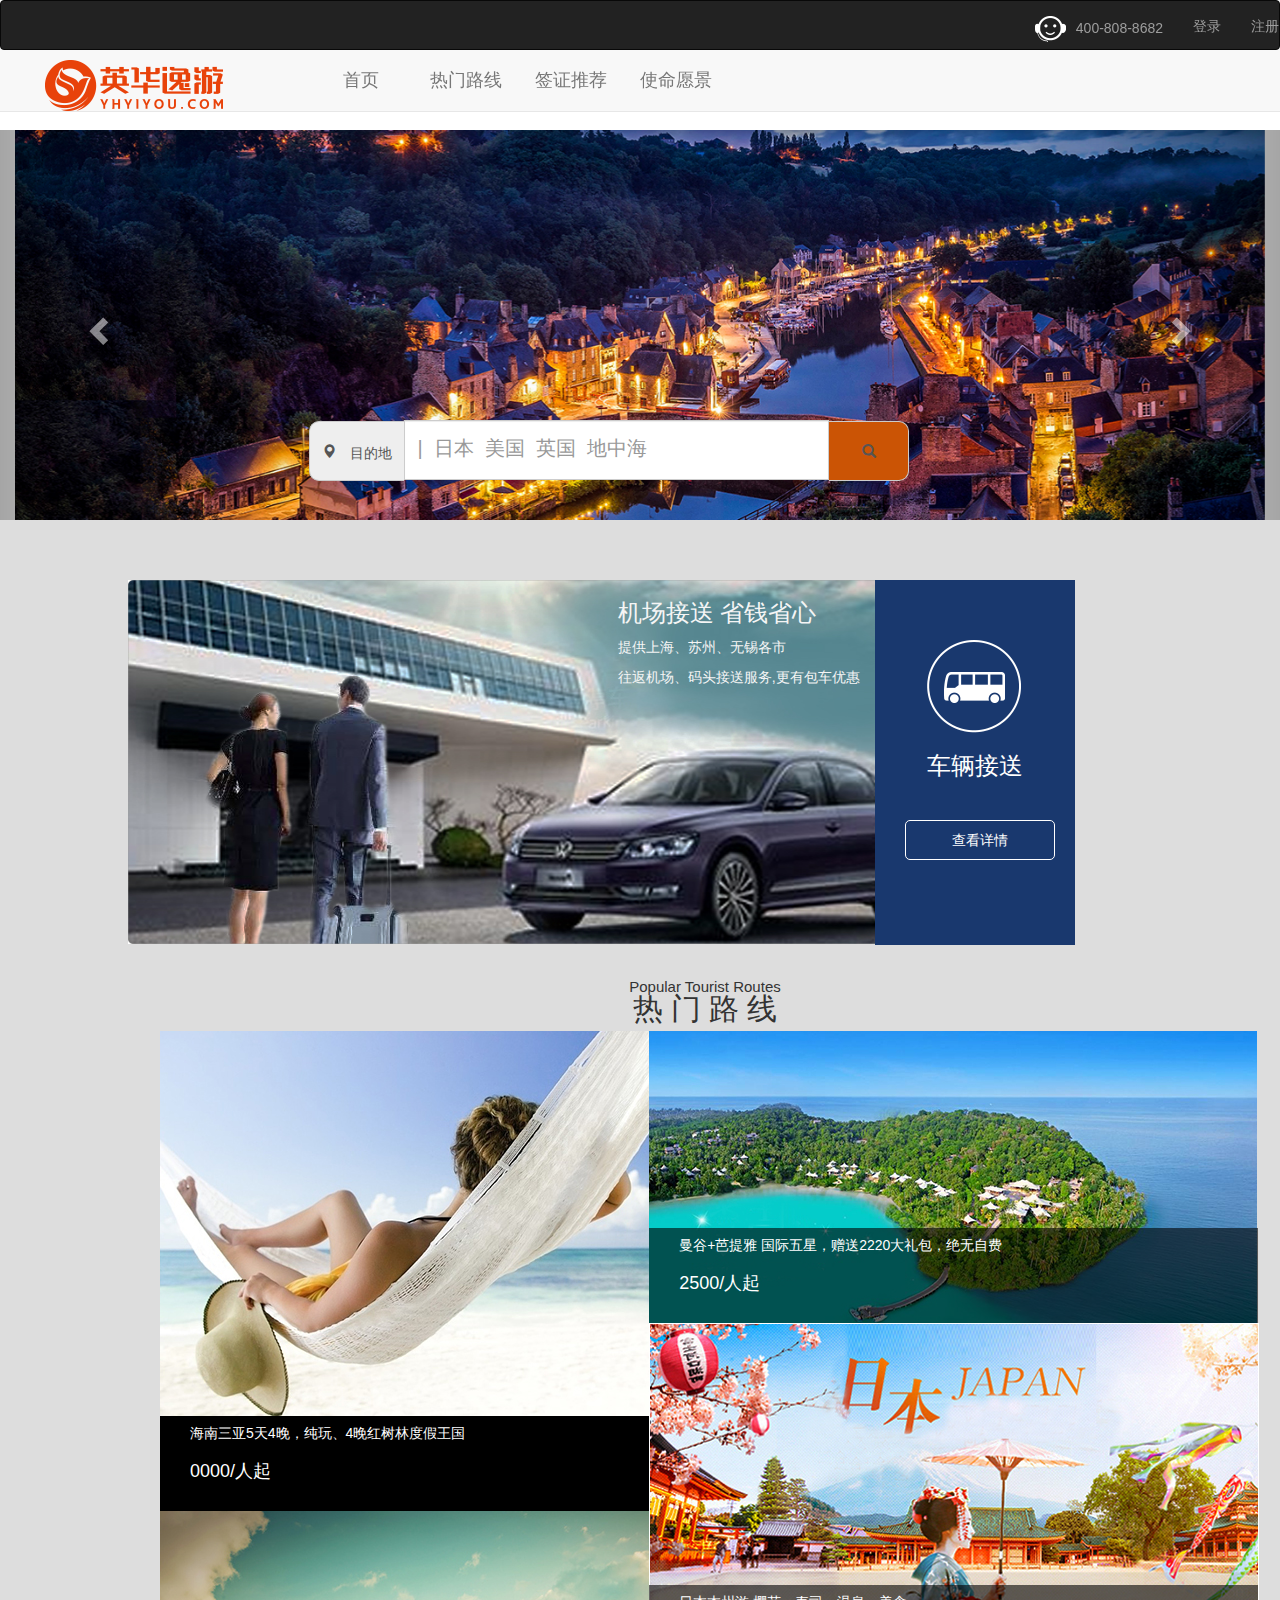
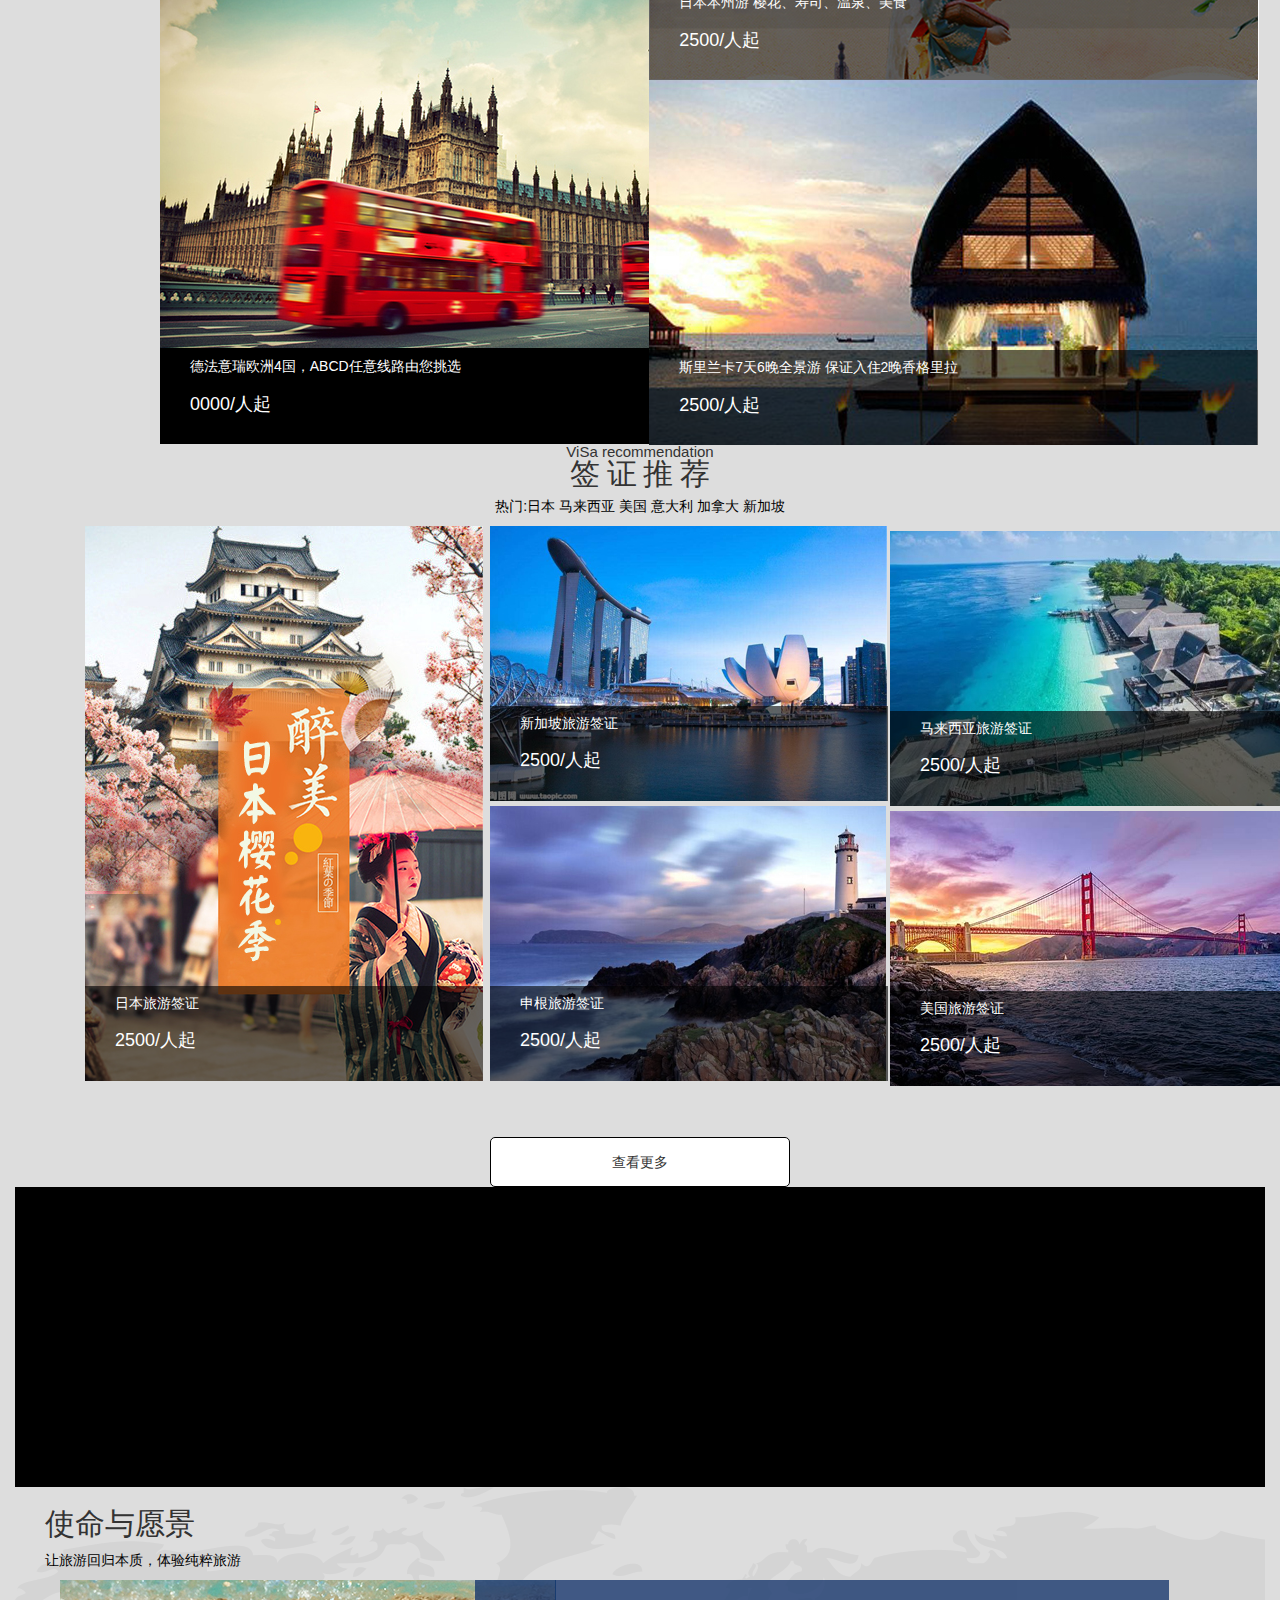
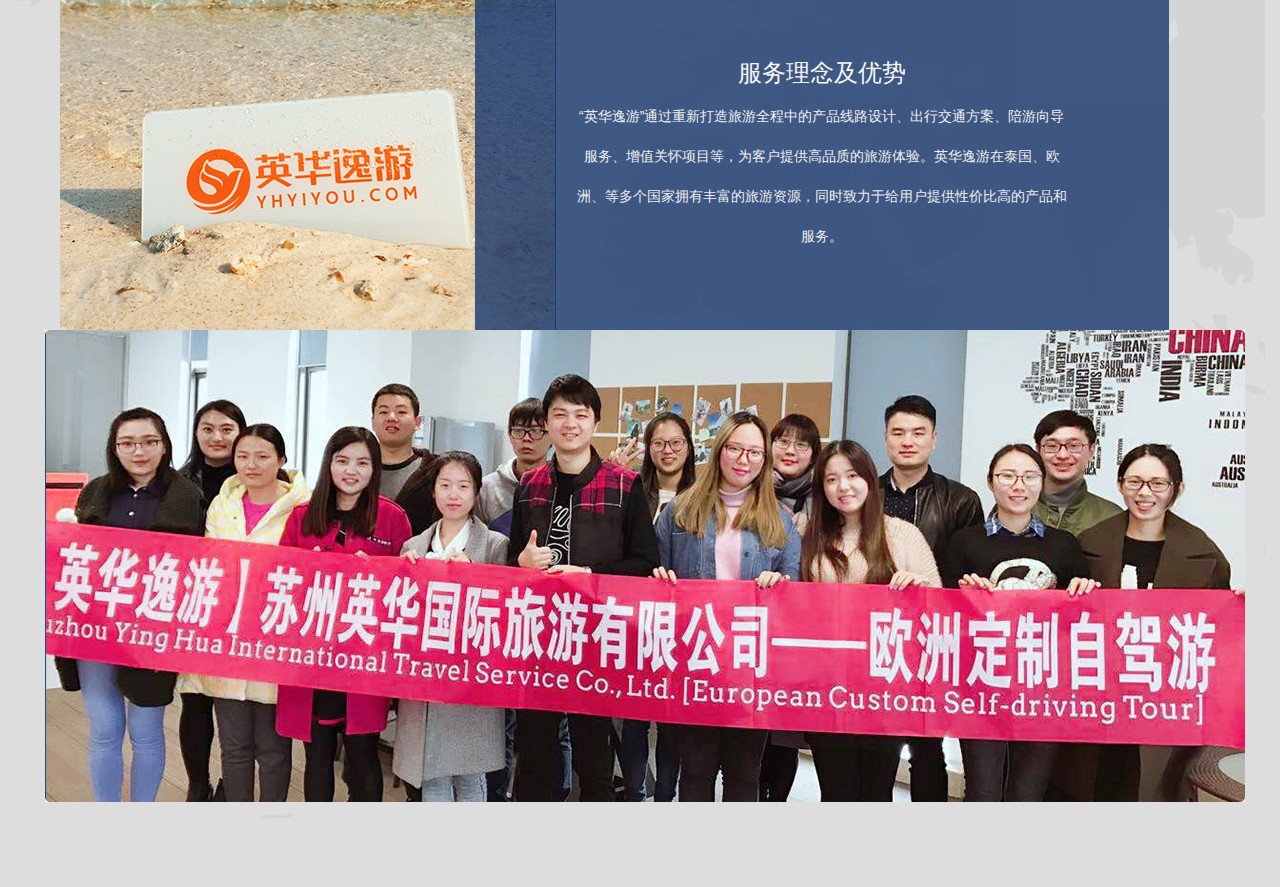
<file: 雪梨任务/5.0/html/index.htm>
<!DOCTYPE html>
<html lang="en">
<head>
    <meta charset="UTF-8">
    <meta name="viewport" content="width=device-width, initial-scale=1.0">
    <meta http-equiv="X-UA-Compatible" content="ie=edge">
    <title>英华逸游</title>
    <link rel="stylesheet" href="../bootstrap-3.3.7-dist/bootstrap-3.3.7-dist/css/bootstrap.css">
    <link rel="stylesheet" href="../css/index.css">
</head>
<body data-spy="scroll">
            <!-- b导航栏 -->
            <div id="container-fluid" data-target="#nav">
                    <div class="container-fluid">
                        <nav class="navbar navbar-default navbar-fixed-top" id="nav">
                                <!-- 小黑栏 -->
                                <nav class="navbar navbar-inverse" id="blackNav">
                                        <div class="collapse navbar-collapse">
                                            <ul class="nav navbar-nav navbar-right">
                                                <li></li>
                                                <li><a><img src="../img/tell.png" class="white">400-808-8682</a></li>
                                                <li><a href="#">登录</a></li>        
                                                <li><a href="#">注册</a></li>        
                                            </ul>   
                                        </div>      
                                    </nav>      
                            <div class="navbar-header">
                                <button type="button" class="navbar-toggle" data-toggle="collapse" data-target="#bs-1">
                                    <span class="sr-only">导航开关</span>
                                    <span class="icon-bar"></span>
                                    <span class="icon-bar"></span>
                                    <span class="icon-bar"></span>
                                </button>
                                <img src="../img/logo.png" id="logo"> 
                                <button type="button" class="btn btn-xs btn-danger" id="dangerBtn">快速定制</button>
                            </div>
                            <div class="collapse navbar-collapse smallNav" id="bs-1">
                                <ul class="nav navbar-nav right" id="itemList">
                                   <li class="navNode"><a href="#container">首页</a></li> 
                                   <li class="navNode"><a href="#way">热门路线</a></li> 
                                   <li class="navNode"><a href="#visa">签证推荐</a></li> 
                                   <li class="navNode"><a href="#shiming">使命愿景</a></li> 
                                </ul>   
                            </div>      
                        </nav>      
                    </div>
                </div>
                <!-- e导航栏 -->
    <div id="all">
        <!-- 轮播+搜索 -->
                <div id="myCarousel" class="carousel slide col-md-12" style="width: 100%">
                        <!-- 轮播（Carousel）项目 -->
                        <div class="carousel-inner">
                            <div class="item active">
                                <img src="../img/banner.jpg" alt="First slide">
                            </div>
                            <div class="item">
                                <img src="../img/banner.jpg" alt="Second slide">
                            </div>
                        </div>
                        <!-- 轮播（Carousel）导航 -->
                        <a class="left carousel-control" href="#myCarousel" role="button" data-slide="prev">
                            <span class="glyphicon glyphicon-chevron-left" aria-hidden="true"></span>
                            <span class="sr-only">Previous</span>
                        </a>
                        <a class="right carousel-control" href="#myCarousel" role="button" data-slide="next">
                            <span class="glyphicon glyphicon-chevron-right" aria-hidden="true"></span>
                            <span class="sr-only">Next</span>
                        </a>
                    </div> 
                    <div id="search" class="col-md-10">
                            <div class="input-group">
                                <span class="input-group-addon btn glyphicon glyphicon-map-marker"> 目的地</span>
                                <input type="search" class="form-control" placeholder="|  日本  美国  英国  地中海">
                                <span class="input-group-addon btn  glyphicon glyphicon-search" style="background-color: #cb5405"></span>
                            </div>
                    </div>
        <!-- 轮播 + 搜索 -->
        <div id="bus" class="container">
            <div class="row">
                <div class="col-md-7 col-sm-7" id="car">
                    <span class="carSpan">
                        <h3>机场接送 省钱省心</h3>
                        <p>提供上海、苏州、无锡各市</p>
                        <p>往返机场、码头接送服务,更有包车优惠</p>
                    </span>
                </div>
                <div id="buleCar" class="col-md-4 col-sm-4">
                    <div class="col-md-12 col-sm-12"><img src="../img/car.png" ></div>
                    <div class="col-md-12 col-sm-12"><h3 class="col-md-12">车辆接送</h3></div>
                    <div class="col-md-12 col-sm-12"> <button>查看详情</button></div>
                </div>
                <div id="SmBuleCar"class="col-sm-12">
                    <div class="col-sm-3 col-xs-3"><img src="../img/carH.png" alt=""></div>
                    <div class="col-sm-6 col-xs-6"><span class="carSpan"><h3 style="color:cornflowerblue">机场接送 省钱省心</h3><p style="color:cornflowerblue">提供上海、苏州、无锡各市</p></span></div>
                    <div class="col-sm-3 col-xs-3"> <button>查看详情</button></div>
                </div>
            </div>
            
            <div id="way">
                <div class="row">
                    <hr>
                    <div class="col-md-12 col-sm-12" id="wayTitle" style="text-align: center;"><h2 class="wayTitle bgNone">热门路线</h2> <ruby class="smNone" style="font-size: 30px;">热门路线<rt>Popular Tourist Routes</rt> </ruby></div>
                        <hr>
                    <div >
                        <div class="col-md-5">
                            <div class="col-md-12 col-sm-12 col-xs-12"><img src="../img/hot1.jpg"> </div>
                            <div class="col-md-12 col-sm-12 col-xs-12" style="background-color: black;height:95px;margin-left: 15px;width: 600px;">
                                <span style="color: white;">
                                    <h5 class="col-md-12 col-sm-12 col-xs-9">海南三亚5天4晚，纯玩、4晚红树林度假王国</h5>
                                    <h4 class="col-md-12 col-sm-12 col-xs-3">0000/人起</h4>
                                </span>
                            </div>
                            <div class="col-md-12 col-sm-12 col-xs-12"><img src="../img/hot2.jpg"></div>
                            <div class="col-md-12 col-sm-12 col-xs-12" style="background-color: black;height:95px;margin-left: 15px;width: 600px;">
                                <span style="color: white;">
                                    <h5 class="col-md-12 col-sm-12 col-xs-9">德法意瑞欧洲4国，ABCD任意线路由您挑选</h5>
                                    <h4 class="col-md-12 col-sm-12 col-xs-3">0000/人起</h4>
                                </span>
                            </div>
                        </div>
                        <div class="smNone col-md-5" style="margin-left: 10px;">
                            <div class="col-md-12 col-sm-12">
                                <img src="../img/hot3.jpg">
                                <div style="background-color: rgba(0,0,0,0.6);margin-top: -95px;width: 609px;height: 95px;" class="col-md-12">
                                    <span style="color: white;">
                                        <h5 class="col-md-12 col-sm-12 col-xs-9">曼谷+芭提雅 国际五星，赠送2220大礼包，绝无自费</h5>
                                        <h4 class="col-md-12 col-sm-12 col-xs-9">2500/人起</h4>
                                    </span>
                                </div>
                            </div>
                            <div class="col-md-12 col-sm-12">
                                <img src="../img/hot4.jpg">
                                <div style="background-color: rgba(0,0,0,0.6);margin-top: -95px;width: 609px;height: 95px;" class="col-md-12">
                                        <span style="color: white;">
                                            <h5 class="col-md-12 col-sm-12 col-xs-9">日本本州游 樱花、寿司、温泉、美食</h5>
                                            <h4 class="col-md-12 col-sm-12 col-xs-9">2500/人起</h4>
                                        </span>
                                </div>
                            </div>
                            <div class="col-md-12 col-sm-12">
                                <img src="../img/hot5.jpg">
                                <div style="background-color: rgba(0,0,0,0.6);margin-top: -95px;width: 609px;height: 95px;" class="col-md-12">
                                        <span style="color: white;">
                                            <h5 class="col-md-12 col-sm-12 col-xs-9">斯里兰卡7天6晚全景游   保证入住2晚香格里拉</h5>
                                            <h4 class="col-md-12 col-sm-12 col-xs-9">2500/人起</h4>
                                        </span>
                                </div>
                            </div>
                        </div>
                    </div>
                </div>
            </div>
            <div class="container" id="visa">
                    <div class="row">
                        <hr>
                        <div class="col-md-12 col-sm-12" id="visaTitle">
                            <ruby style="font-size: 30px;">
                                签证推荐
                                <rt class="smNone">ViSa recommendation</rt>
                            </ruby>
                            <p style="color: black" class="smNone">热门:日本 马来西亚 美国 意大利 加拿大 新加坡</p>
                        </div>
                        <hr>
                        <div class="col-md-4 col-xs-5">
                            <div class="col-md-12 col-xs-12"><img src="../img/visa1.jpg" alt="">
                                <div style="background-color: rgba(0,0,0,0.6);margin-top: -95px;width: 398px;height: 95px;" class="col-md-12">
                                        <span style="color: white;">
                                            <h5 class="col-md-12 col-sm-12 col-xs-9">日本旅游签证</h5>
                                            <h4 class="col-md-12 col-sm-12 col-xs-9">2500/人起</h4>
                                        </span>
                                </div>
                            </div>

                        </div>
                        <div class="col-md-7 col-xs-6" style="margin-left:15px">
                            <div class="col-md-8 col-xs-12"><img src="../img/visa2.jpg" alt="">
                                <div style="background-color: rgba(0,0,0,0.6);margin-top: -95px;width: 398px;height: 95px;" class="col-md-12">
                                        <span style="color: white;">
                                            <h5 class="col-md-12 col-sm-12 col-xs-9">新加坡旅游签证</h5>
                                            <h4 class="col-md-12 col-sm-12 col-xs-9">2500/人起</h4>
                                        </span>
                                </div>
                            </div>
                            <div class="col-md-4 smNone" style="margin-left: -35px;margin-top: 5px"><img src="../img/visa3.jpg" alt="">
                                <div style="background-color: rgba(0,0,0,0.6);margin-top: -95px;width: 398px;height: 95px;" class="col-md-12">
                                        <span style="color: white;">
                                            <h5 class="col-md-12 col-sm-12 col-xs-9">马来西亚旅游签证</h5>
                                            <h4 class="col-md-12 col-sm-12 col-xs-9">2500/人起</h4>
                                        </span>
                                </div>
                            </div>
                            <div class="col-md-8 smNone"><img src="../img/visa4.jpg" alt="">
                                <div style="background-color: rgba(0,0,0,0.6);margin-top: -95px;width: 398px;height: 95px;" class="col-md-12">
                                        <span style="color: white;">
                                            <h5 class="col-md-12 col-sm-12 col-xs-9">申根旅游签证</h5>
                                            <h4 class="col-md-12 col-sm-12 col-xs-9">2500/人起</h4>
                                        </span>
                                </div>
                            </div>
                            <div class="col-md-4 col-xs-12" style="margin-left: -35px;margin-top: 5px"><img src="../img/visa5.jpg" alt="">
                                <div style="background-color: rgba(0,0,0,0.6);margin-top: -95px;width: 398px;height: 95px;" class="col-md-12">
                                        <span style="color: white;">
                                            <h5 class="col-md-12 col-sm-12 col-xs-9">美国旅游签证</h5>
                                            <h4 class="col-md-12 col-sm-12 col-xs-9">2500/人起</h4>
                                        </span>
                                </div>
                            </div>
                        </div>
                        <div class="col-md-3 smNone" style="margin-left:15px">
                            
                        </div>
                        <div class="col-md-12 col-xs-12" style="text-align: center;margin-top: 50px;">
                            <button style="background-color: white;width:300px;height:50px;border:1px solid black;border-radius: 5px;">查看更多</button>
                        </div>
                        <hr>
                    </div>

            </div>
            <!-- 无图 -->
            <div>
                <div class="col-md-12" style="height: 300px;background-color: black">
                </div>
            </div>
            <div class="continer col-md-12" style="background: url(../img/back.png) no-repeat;height:1000px;">
                <hr>
                <div class="col-md-12 wayTitle" id="shiming">
                    <span>
                        <h2>使命与愿景</h2>
                        <p style="color:black;" class="smNone ">让旅游回归本质，体验纯粹旅游</p>
                    </span>
                </div>
                <hr>
                <div class="col-md-12">
                    <div class="col-md-4"><img src="../img/mission1.jpg"></div>
                    <div class="col-md-7" style="background-color: #19386e;opacity: 0.8;text-align: center;margin-left: 33px;height: 350px;">
                        <span style="color: white; margin-top: 60px;" class="col-md-12">
                            <h3>服务理念及优势</h3>
                            <div class="col-md-1"></div>
                            <p class="col-md-10" style="line-height: 40px;">“英华逸游”通过重新打造旅游全程中的产品线路设计、出行交通方案、陪游向导服务、增值关怀项目等，为客户提供高品质的旅游体验。英华逸游在泰国、欧洲、等多个国家拥有丰富的旅游资源，同时致力于给用户提供性价比高的产品和服务。</p>
                        </span>
                    </div>
                </div>
                <div class="col-md-12">
                    <img src="../img/mission2.jpg" alt="">
                </div>
                <div class="col-md-12">
                    <div class="col-md-4"></div>
                    <div class="col-md-4"></div>
                    <div class="col-md-4"></div>
                </div>
            </div>
        </div>
        </div>
    </div>
</body>
<script src="../js/jquery-3.3.1.min.js"></script>
<script src="../bootstrap-3.3.7-dist/bootstrap-3.3.7-dist/js/bootstrap.min.js"></script>
<script>
    (function($,d){
        $('.navNode').mouseover(function(){
            $(this).css({'border-bottom':'4px solid orange',"color":"orange"});
        });
        $('.navNode').mouseleave(function(){
            $(this).css({'border-bottom':'#f8f8f8',"color":"#777"})
        });
    })(jQuery,document)

</script>
</html>
</file>
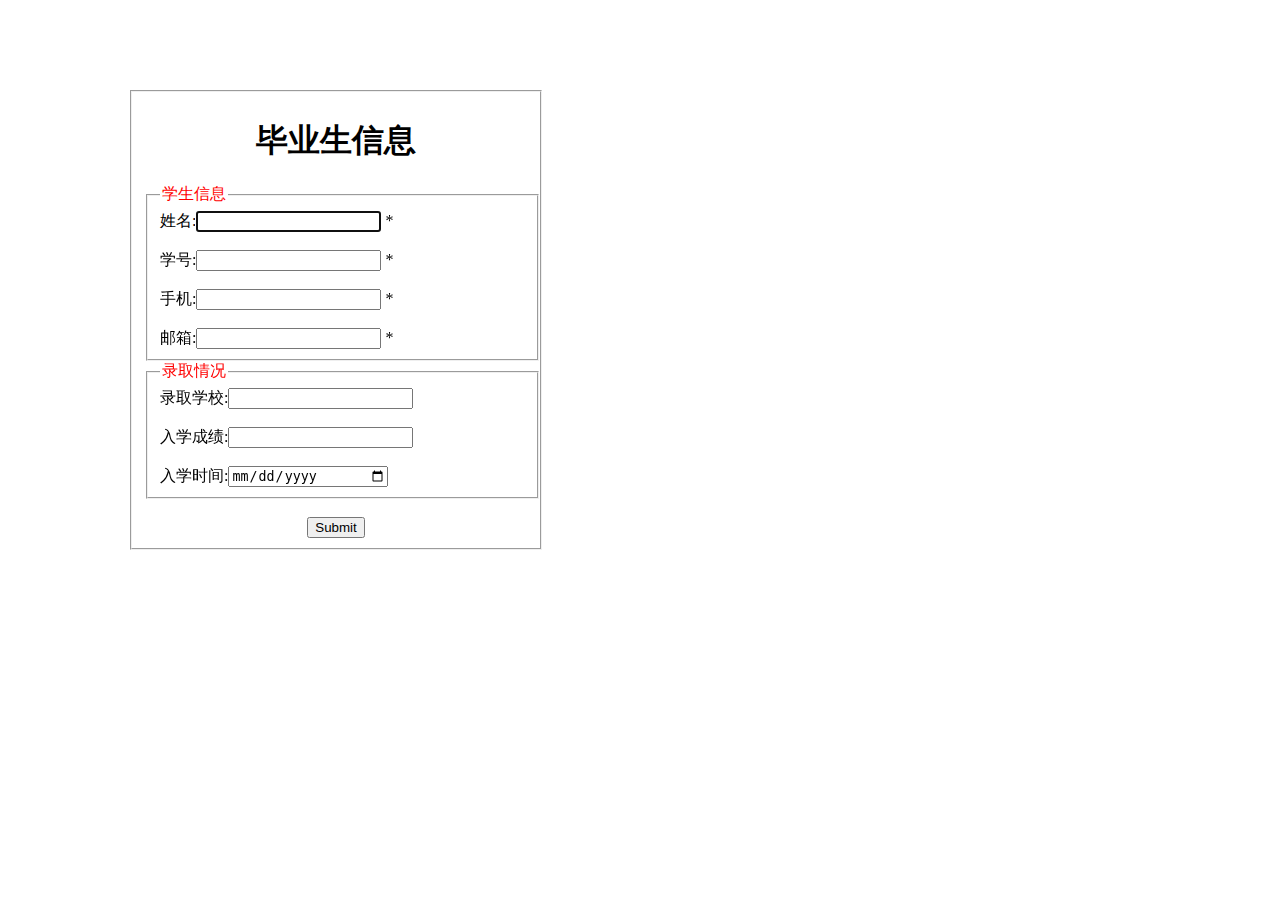
<file: 雪梨任务/1.0/firstwork.html>
<!DOCTYPE html>
<html lang="en">
<head>
    <meta charset="UTF-8">
    <meta name="viewport" content="width=device-width, initial-scale=1.0">
    <meta http-equiv="X-UA-Compatible" content="ie=edge">
    <title>Document</title>
</head>
<body>
    <form action="#" method="GET">
            <fieldset style="position: absolute; text-align: center;width: 30%;left: 10%;top: 10%; ">
                    <h1>毕业生信息</h1>
                    <fieldset style="text-align:left; width: 95%;">
                        <legend style="color:red; ">学生信息</legend>
                        <a>姓名:</a><input type="name" name="Studentname" required autofocus>&nbsp;*<br><br>
                        <a>学号:</a><input type="number" name="No." required>&nbsp;*<br><br>
                        <a>手机:</a><input type="tel" name="tel" required>&nbsp;*<br><br>
                        <a>邮箱:</a><input type="email" name="email" required>&nbsp;*<br>
                    </fieldset>
                    <fieldset style="text-align:left; width: 95%;">
                        <legend style="color:red;">录取情况</legend>
                        <a>录取学校:</a><input type="text" name="Schoolname"><br><br>
                        <a>入学成绩:</a><input type="text" name="result"><br><br>
                        <a>入学时间:</a><input type="date" name="time" style="width:155px;"><br>
                    </fieldset>
                    <br>
                    <input type="submit">
            </fieldset>

    </form>
    
    
    
</body>
</html>
</file>
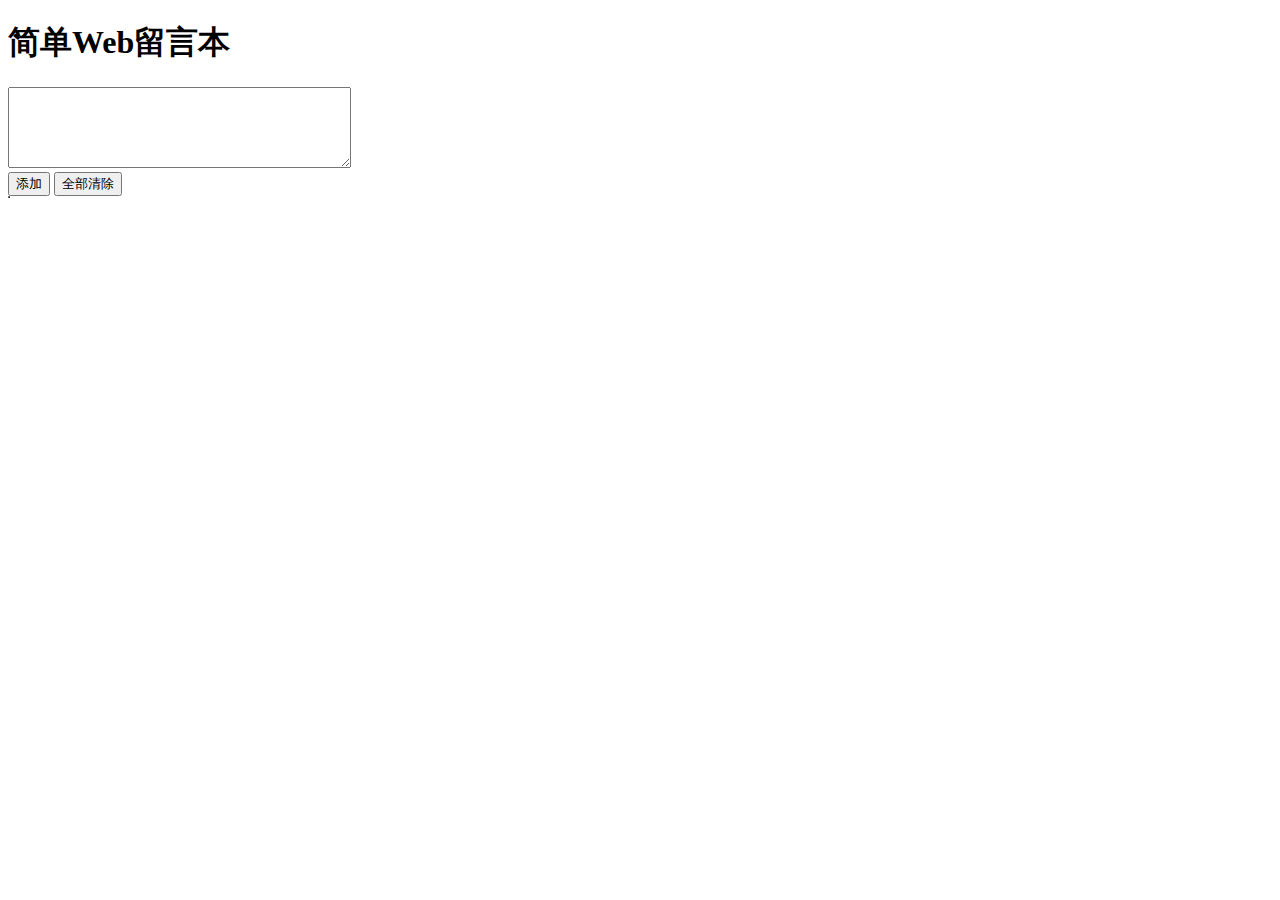
<file: 雪梨任务/2.0/secondwork.htm>
<!DOCTYPE html>
<html lang="en" manifest="b.appcache">
<head>
    <meta charset="UTF-8">
    <meta name="viewport" content="width=device-width, initial-scale=1.0">
    <meta http-equiv="X-UA-Compatible" content="ie=edge">
    <title>简单Web留言本1.0.0</title>

</head>
<body>
    <h1>简单Web留言本</h1>
    <form action="#" method="POST">
            <textarea name="Storage" id="S" cols="40" rows="5"></textarea><br>
            <input type="button" name="add" id="add" value="添加">
            <input type="button" value="全部清除" id="rm" name="rm"><br>
    </form>

    
</body>
<script>
    //添加key项目，并把value和key放入表格中，达到留言簿的功能
    var table = document.createElement("table");
    table.border="1";
    document.getElementById('add').onclick = function add (){
        var Write = document.getElementById('S').value;
        var time = getNowTime();
        localStorage.setItem(time,Write);
        var tr = document.createElement('tr');
        var td1 = document.createElement('td');
        var td2 = document.createElement('td');
        var key = document.createTextNode(time);
        var value = document.createTextNode(localStorage.getItem(time));
        tr.appendChild(td1);
        tr.appendChild(td2);
        td1.appendChild(value);
        td2.appendChild(key);
        table.appendChild(tr);
        document.body.appendChild(table);
    }

    window.onload = function table (){
        i = localStorage.length;
        var j;
        var table = document.createElement("table");
        table.id="table";
        table.border="1";
        for(j=0;j<i;j++)
        {
            var tr = document.createElement('tr');
            var td1 = document.createElement('td');
            var td2 = document.createElement('td');
            var key = document.createTextNode(localStorage.key(j));
            var value = document.createTextNode(localStorage.getItem(localStorage.key(j)));
            tr.appendChild(td1);
            tr.appendChild(td2);
            td1.appendChild(value);
            td2.appendChild(key);
            table.appendChild(tr);
        }
        document.body.appendChild(table);
    }



    //               《失败1.0.0》
    // window.onload = function table(){
    //     i = localStorage.length;
    //     var j;
    //     document.write('<table>');
    //     for(j=0;j<i;j++)
    //     {
    //         document.write('<tr>');
    //         document.write("<td>"+localStorage.getItem(localStorage.key(j))+"</td>");
    //         document.write('<td>'+localStorage.key(j)+'</td>');
    //         document.write("</tr>");
    //     }

    // }
    //点击确定后清除所有储存信息
    document.getElementById('rm').onclick = function removeAll(){
        if(window.confirm())
        {
            localStorage.clear();
            
        }
    }

    //获取当前日期时间
    function getNowTime(){
        var Time = new Date();
        //星期
        var x = Time.getDay();
        var str;
        switch(x){
            case 1:{
                str = "Mon";
                break;
            }
            case 2:{
                str = 'Tues';
                break;
            }
            case 3:{
                str = 'Wed';
                break;
            }
            case 4:{
                str = 'Thur';
                break;
            }
            case 5:{
                str = 'Friday';
                break;
            }
            case 6:
            case 7:{
                str = 'Weekend';
            }
        }
        str = str+","+Time.getFullYear()+"年"+Time.getMonth()+'月'+Time.getDate()+"日  "+Time.getHours()+':'+Time.getMinutes()+':'+Time.getSeconds();

        return str;
    }
</script>
</html>
</file>
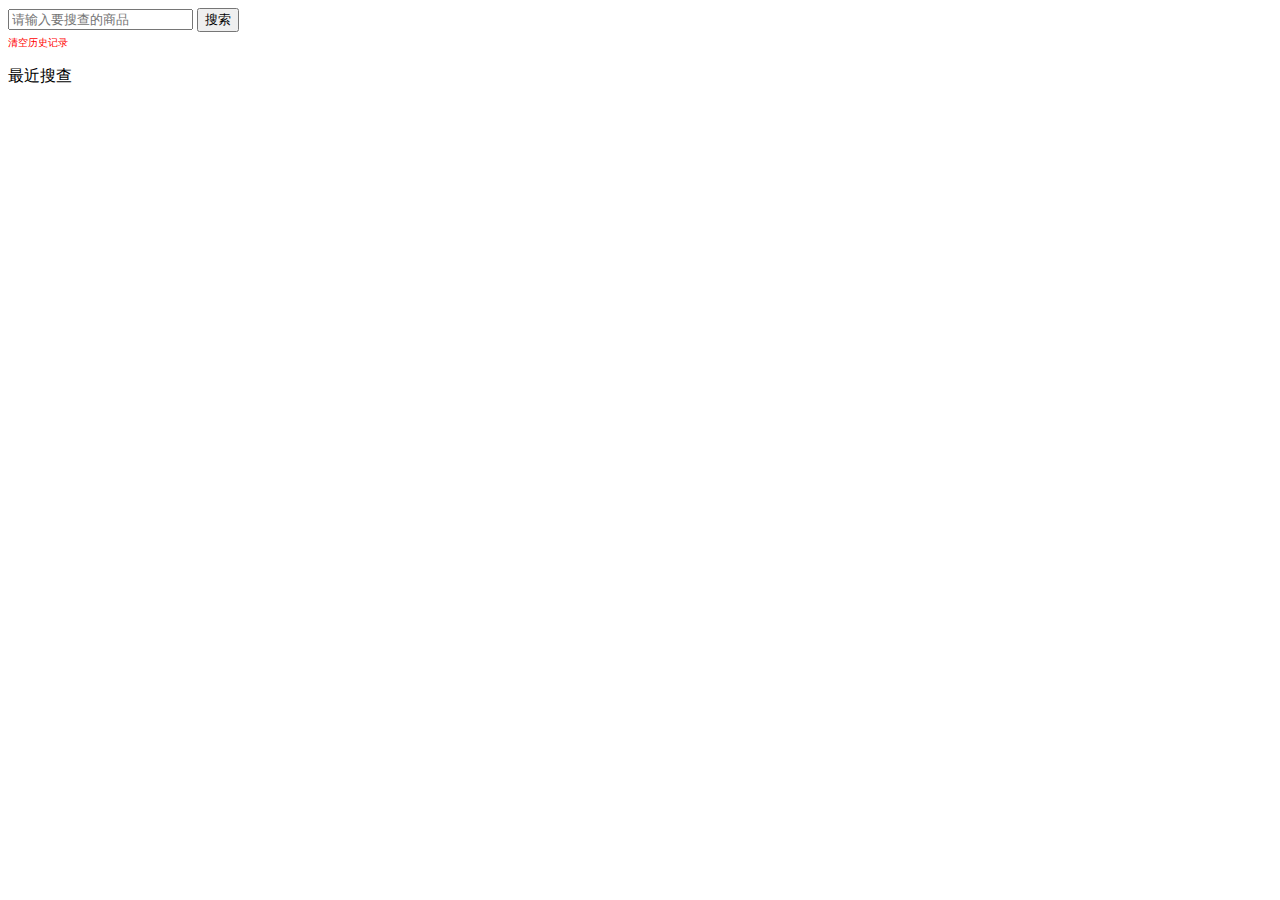
<file: 雪梨任务/2.0/secondwork2.0.htm>
<!DOCTYPE html>
<html lang="en">
<head>
    <meta charset="UTF-8">
    <meta name="viewport" content="width=device-width, initial-scale=1.0">
    <meta http-equiv="X-UA-Compatible" content="ie=edge">
    <style>
        mark{
            background-color:honeydew;
            font-size: 14px;
        }
    </style>
    <title>Document</title>
</head>
<body>
    <form action="#" method="GET">
            <input type="search" name="one" id="one" placeholder="请输入要搜查的商品">
            <input type="button" value="搜索" id="btn" name="btn"><br>
            <a id="a" style="cursor: pointer;font-size: 10px;color:red;">清空历史记录</a>
            <p>最近搜查</p>

    </form>
    

    <script>
        document.getElementById('a').onclick = function clear(){
            if(window.confirm('点击确定删除所有搜索记录'))
            {
                localStorage.clear();
                alert('刷新页面浏览记录将消失');
            }
        }   
            document.getElementById('btn').onclick = function Add(){
            one = document.getElementById('one').value;
            localStorage.setItem(localStorage.length,one);
        }
        window.onload = function history(){
            var History,text,mark;
            for(var i = 0 ; i < localStorage.length ; i++ )
            {
                History = localStorage.getItem(i);
                text = document.createTextNode(History);
                mark = document.createElement('mark');
                mark.style.marginLeft = 10+"px";
                mark.appendChild(text);
                document.body.appendChild(mark);
            }
        }
    </script>

</body>
</html>
</file>
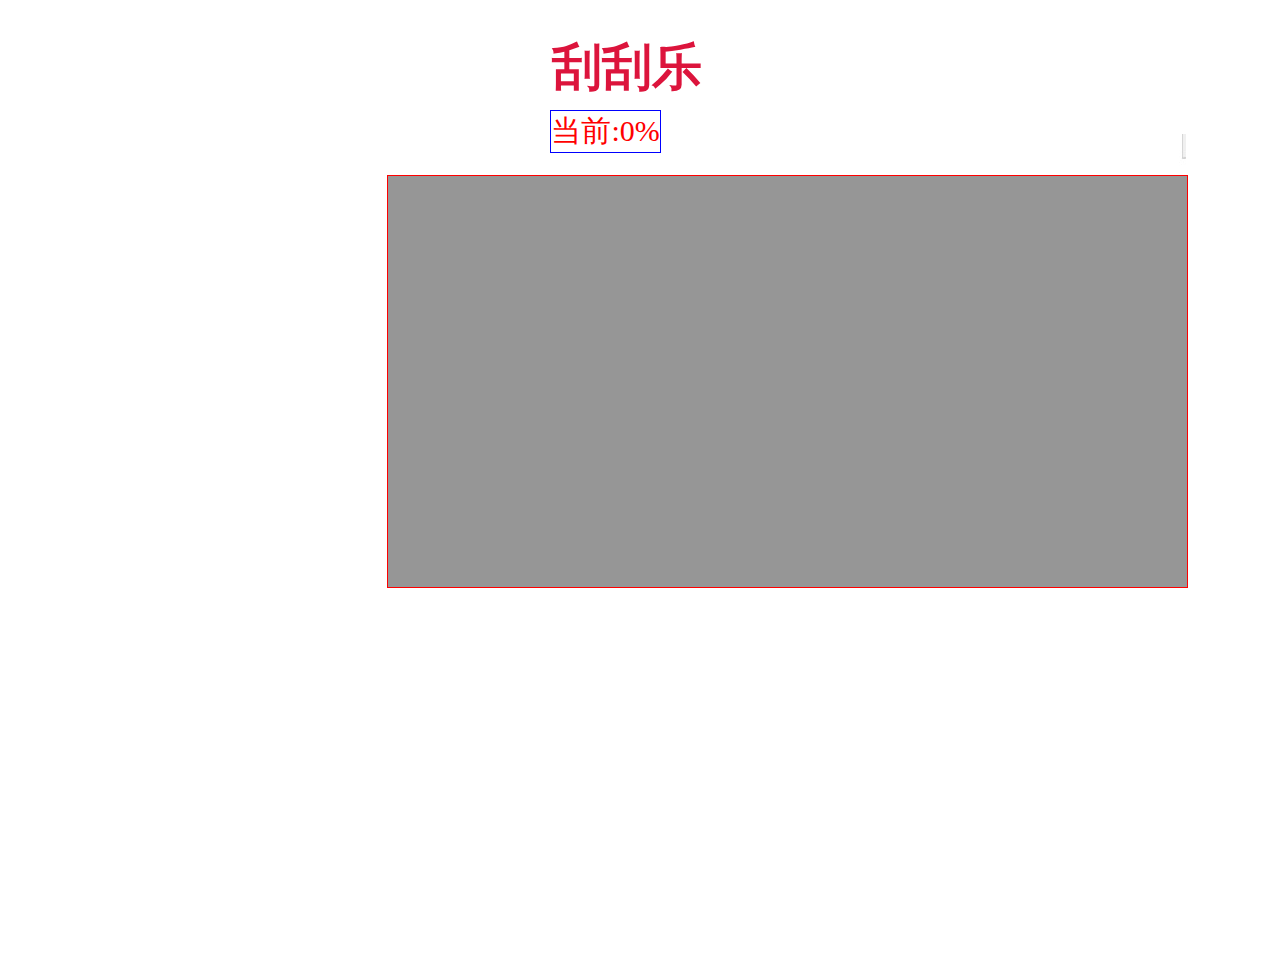
<file: 雪梨任务/3.0/3.0.htm>
<!DOCTYPE html>
<html lang="en">
<head>
    <meta charset="UTF-8">
    <meta name="viewport" content="width=device-width, initial-scale=1.0">
    <meta http-equiv="X-UA-Compatible" content="ie=edge">
    <title>Document</title>
    <script src="./canvas.js"></script>
    <link rel="icon" href="./3.0.jpg">
    <style>
        #fun2{
            position: relative;
            border: solid 1px red;
            top: -370px;
            left:30%;
        }
        #tu{
            background-image: url(3.0.jpg);
            background-repeat: no-repeat;
	        background-position: center 0;
            margin-left: 30%;
            width: 799px;
            height: 411px;
        }
        [id ^='p']{
            position: absolute;
            left: 43%;
            font-size: 30px;
            color: red;
            top: 80px;
            border: solid 1px blue;
        }
    </style>
</head>
<body>
    <p id="p">当前:0%</p>
    <h1 style="color:crimson;font-weight:900;margin-left: 43%;font-size: 50px;" id="h1">刮刮乐</h1>
    <div id="tu"></div>
    <canvas width="799" height="411" id="fun2"></canvas>
</body>
    <script>
        
        var fun2 = document.getElementById('fun2');
        var ctx2 = fun2.getContext('2d');
        var aa = ctx2.getImageData(0,0,799,411).data;
        console.log(aa);
        //console.log(window.devicePixelRatio);1.25
        //设置事件 鼠标每移动一下 就画出一个 ⚪ ，destination-out 属性
        rec(ctx2);//画 矩形 
        fun2.addEventListener('mousedown',function(event){
            mouse = true;//true 代表 鼠标按下
            fun2.addEventListener('mousemove',function fun1(event){move(ctx2,event,fun2)})
        })
        fun2.addEventListener('mouseup',function(){
            mouse = false;//false 代表 鼠标抬起
        })
    </script>
</html>
</file>
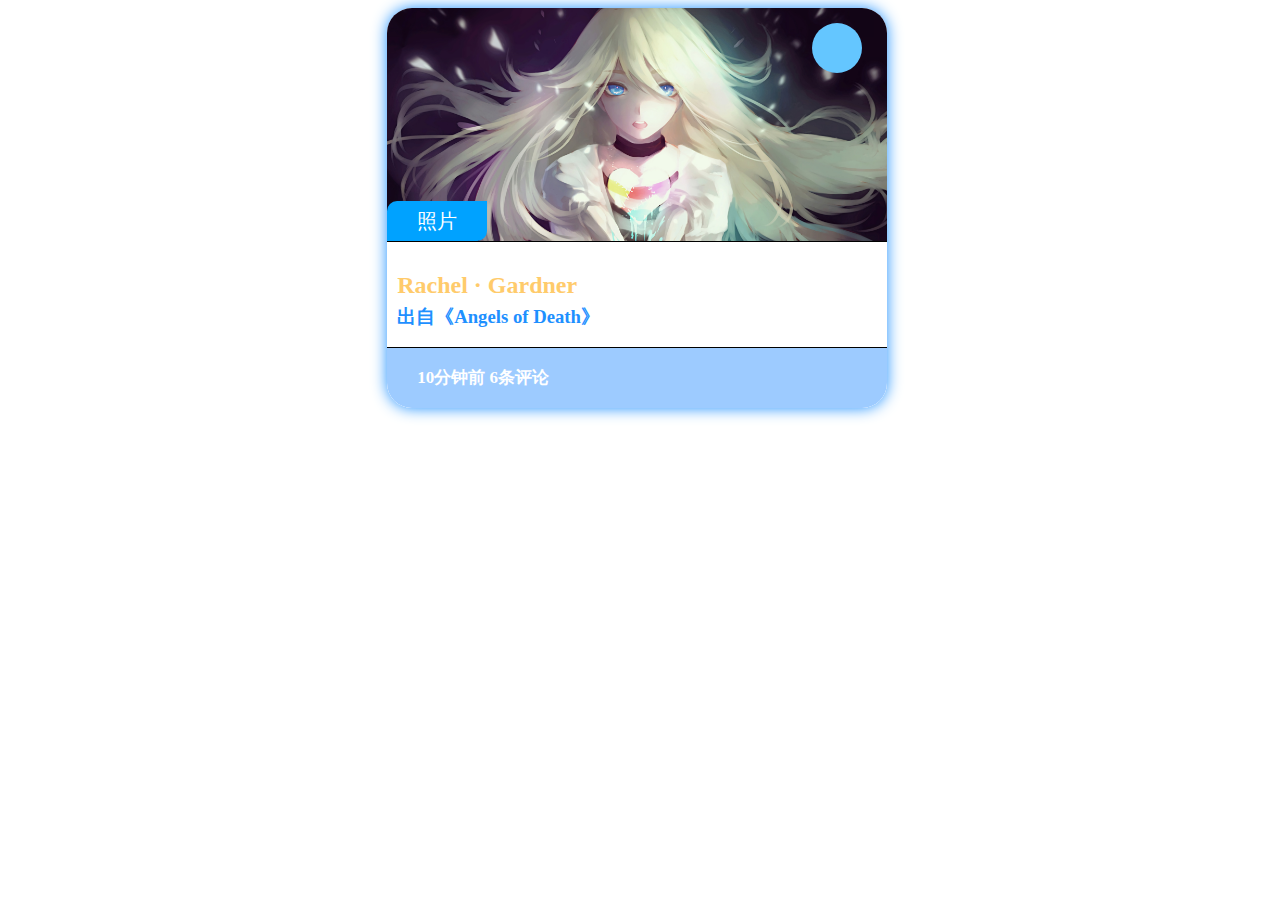
<file: 雪梨任务/4.0/4-1.htm>
<!DOCTYPE html>
<html lang="en">
<head>
    <meta charset="UTF-8">
    <meta name="viewport" content="width=device-width, initial-scale=1.0">
    <meta http-equiv="X-UA-Compatible" content="ie=edge">
    <title>Document</title>
    <link rel="stylesheet" href="./css/4-2.css">
</head>
<body>
    <div class="div1">
        <div id="div4">
            <img src="./img/ray.jpg">
        </div>
        <div id="div2">
            <h2>Rachel · Gardner</h2>
            <h3>出自《Angels of Death》</h3>
            <p>蓝眼金色长发，脖子上戴着黑色项圈。肩包里放着裁缝道具，便于随时能取出针线进行缝纫。
                缺乏表情，头脑很好且冷静沉着。认为自己是不被允许活着的。想要被杀死所以拒绝选择自杀，持有自我见解。
            </p>
        </div>
        <div id="div3"><span>10分钟前 6条评论</span></div>
        <div id="div5"></div>
        <div id="div6">照片</div>
    </div>
</body>
</html>
</file>
<file: 雪梨任务/5.0/css/index.css>
#whiteNav{
    background-color: white;
}
.white{
    margin-right: 10px;
}
#blackNav{
    height: 0;
}
.black{
    color:black;
}
.input-group-addon:first-child{
    border-radius: 10px 0px 0px 10px; 
    width:80px;
}
.input-group-addon:last-child{
    border-radius: 0px 10px 10px 0px;
    width:80px;
}

.carSpan h3,p{
    color: whitesmoke;
}

#buleCar h3{
    color: white;
}
#buleCar button{
    color: white;
    background-color: #19386e;
    border: 1px solid white;
    border-radius: 5px;
    width: 150px;
    height:40px;
    margin-top: 30px;
}
@media screen and (min-width:100px) and (max-width:790px){
    hr{
        display: block;
    }
   .wayTitle{
    text-align: left;
    border-left: 4px solid orange;
    height: 100px;
    line-height: 100px;
    padding-left: 5px;
   }
    #all{
        background-color: #f5f5f5;
    }
    .smNone{
        display: none;
    }
    #blackNav{
        display: none;
    }
    #logo{
        margin-left: 10px;
    }
    #dangerBtn{
        position: absolute;
        display: block;
        top: 15px;
        right: 70px;
    }
    #logo{
        margin-left: 5px;
    }
    #car{
        display: none;
    }
    .form-control{
        height: 40px;
        width: 400px;
    }
    #bus{
        margin-top: 50px;
        width: 100%;
        background-color:white;
        height: 200px;
    }
    #bus button{
        border-radius: 5px;
        border:1px solid grey;
        background-color: white;
        width: 100px;
        height: 30px;
        margin-top: 30px;
    }
    #myCarousel{
        height: 160px;
    }
    #buleCar{
        display: none;
    }
    #car{
        display: none;
    }
    #SmBuleCar{
        text-align: center;
        margin-top: 50px;
    }
    #visaTitle{
        text-align: left;
        border-left: 4px solid orange;
        height: 100px;
        line-height: 100px;
    }
}
@media screen and (min-width:790px) and (max-width:1920px){
    #visa1{
        
    }
    
    .bgNone{
        display: none;
    }
    hr{
        display: none;
    }
    #visaTitle{
        text-align: center;
    }
    #SmBuleCar{
        display: none;
    }
    #search{
        position: relative;
        left: 23%;
        top:-100px;
    }
    .form-control{
        height: 60px;
    }
    .smallNav{
        display: none;
    }
    #dangerBtn{
        display: none;
    }
    #logo{
        margin-left: 25%;
        margin-top: -10px;
    }
    .navNode{
        font-size: 18px;
        width: 105px;
        height: 50px;
        margin-top: -15px;
        text-align: center;
        border-radius: 10px;
    }
    .navNode:hover{
        transition: border-bottom 0.3s linear;
    }
    .navNode:first-child{
        margin-left: 130px;
    }

    .form-control::placeholder{
        font-size: 20px;
    }
    .input-group{
        width:600px;
        height: 60px;
    }
    #bus{
        width: 100%;
        margin-top: -50px;
    }
    #buleCar{
        background-color: #19386e;
        height: 365px;
        text-align: center;
        width:200px;
    }
    #buleCar img{
        margin-top: 60px;
    }
    #buleCar h3{
        margin-top: 20px;
    }
    #car{
        margin-left: 10%;
        background: url(../img/Sbanner2.jpg) no-repeat;
        height:400px;
    }
    .carSpan{
        float:right;
    }
    #way{
        margin-left: 130px;
    }
    #all{
        width: 100%;
        background-color: #dddddd;
        margin-top: 180px;
    }      

}
</file>
<file: 雪梨任务/4.0/css/4-2.css>
.div1{
    width: 500px;
    position: relative;
    left: 30%;
    overflow: hidden;
    height: 400px;
    /* background-color: aliceblue; */
    box-shadow: 0px 0px 15px #1E90FF;
    transition: box-shadow 0.6s linear;
    border-radius: 25px;
}
.div1:hover {
    box-shadow: 0px 0px 20px rgb(22, 0, 216);
    transition: box-shadow 0.8s linear;
}
.div1 h2{
    position: relative;
    left: 10px;
    top: 10px;
    color:rgb(255, 203, 107);
}
.div1 h3{
    color:#1E90FF;
    position: relative;
    left: 10px;
    top: -5px;
}

#div2{
    width: 100%;
    background-color: rgb(255, 255, 255);
    position: relative;
    top: -20px;
    height:300px;
    transition: all 0.4s ease-in;
    border-top: 1px solid black;
}

#div2 p{
    letter-spacing: 2px;
    top: 5px;
    font-size: 18px;
    font-weight: 100;
    line-height: 25px;
    opacity: 0;
    position: relative;
    color:rgb(95, 168, 250);
    transition: opacity 0.4s ease-in,text-shadow 0.4s ease-in;
    text-indent: 2em;
}

.div1:hover #div2{
    top: -150px;
}

.div1:hover #div2 > p{
    opacity: 1;
    text-shadow: 0px 0px 5px rgb(36, 138, 255);
    transition: all 0.4s ease-in;
}

#div3{
    color:white;
    font-size: 17px;
    left: 0px;
    top: -215px;
    position: relative;
    background-color: rgb(157, 203, 255);
    height: 60px;
    font-weight: 600;
    border-top: 1px solid rgb(0, 0, 0);
    line-height: 60px;
}

#div3 span{
    position: absolute;
    left: 30px;
}
#div4{
    height: 253px;
}
#div5{
    width: 50px;
    height: 50px;
    position: relative;
    border-radius: 50px;
    background-color: rgb(100, 198, 255);
    top: -600px;
    left: 85%;
}
#div6{
    width: 100px;
    height: 40px;
    color: rgb(255, 255, 255);
    background-color:rgb(0, 162, 255);
    position: relative;
    top:-472px;
    left: 0px;
    text-align: center;
    font-weight: 100;
    font-size: 20px;
    line-height: 40px;
    transition: top 0.4s ease-in;
    border-radius: 10px 0px 10px 0px;
}
.div1:hover #div6{
    top: -602px;
}
img{
    width: 100%;
    top:0px;
    position: relative;
    filter: brightness(100%) blur(0px);
    left: 0px;
    transition: all 0.4s ease-in; 
}
.div1:hover img{
    filter: brightness(40%) blur(5px);
    width: 115%;
    top: -10px;
    left: -38px;
}
</file>
